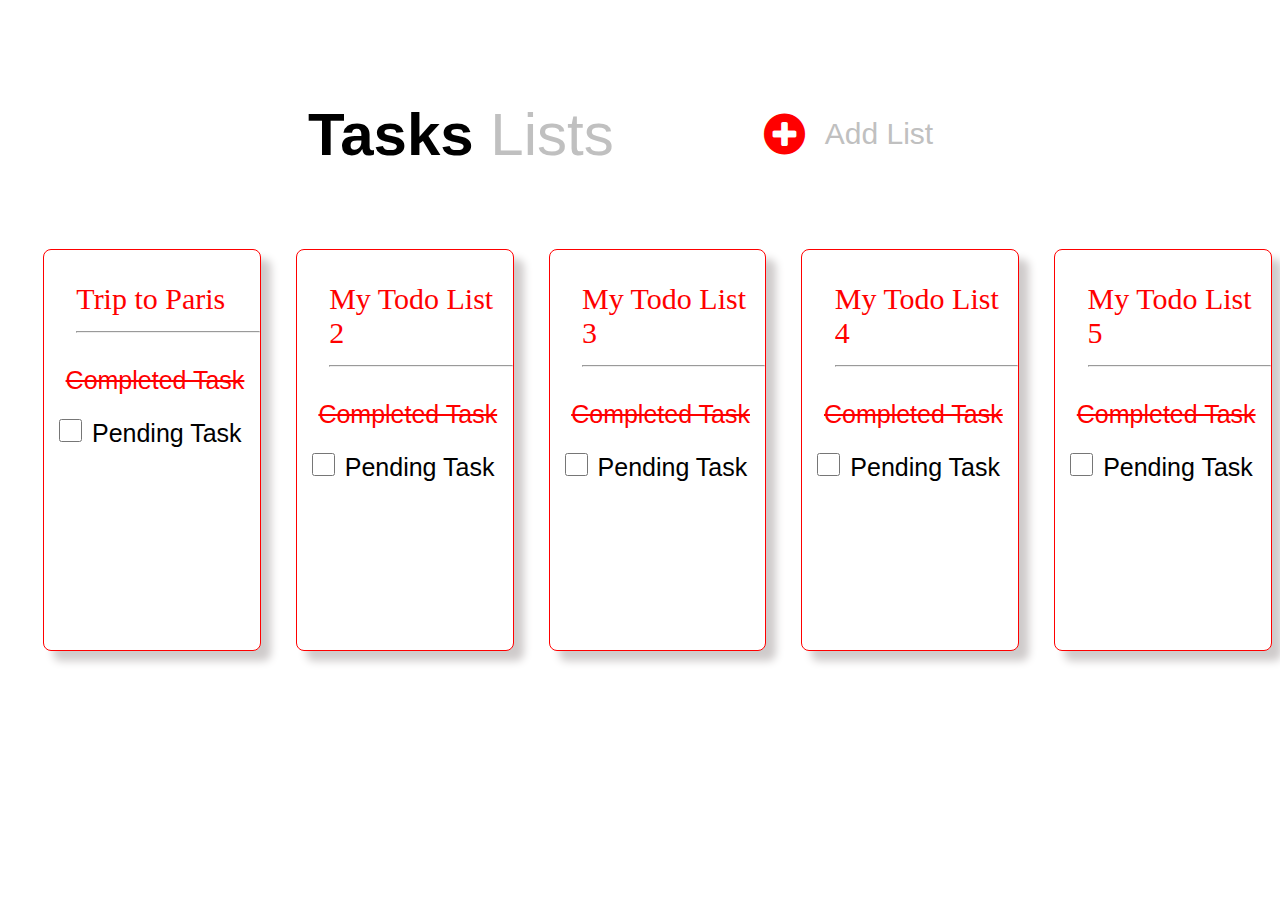
<file: index.html>
<!DOCTYPE html>
<html lang="en">
<head>
    <meta charset="UTF-8">
    <meta http-equiv="X-UA-Compatible" content="IE=edge">
    <meta name="viewport" content="width=device-width, initial-scale=1.0">
    <title>Project-3</title>
    <link rel="stylesheet" href="https://cdnjs.cloudflare.com/ajax/libs/font-awesome/4.7.0/css/font-awesome.min.css">
    <link rel="stylesheet" href="./response.css">
</head>
<body>
    <div class="heading">
        <div class="text">
          <b>Tasks</b> <span style="color: silver;">Lists</span>
       </div>

       <div class="circle">
        <a href="./add-new-list.html">
            <div class="fa fa-plus-circle" style="font-size: 48px;"></div>
        </a>

        </div>

       <div class="add"> Add List</div>
    </div>
    <div class="content">
        <div class="trip">
                 <a style="text-decoration:none;" href="./trip-to-paris.html" >
                  <div class="paris">Trip to Paris <hr style="color:silver ;"></div></a> 
                
                  <div class="task">Completed Task</div>
                  <div class="form">
                     <input type="checkbox" class="box" name="pending" id="pending">
                     <label for="pending">Pending Task</label>
                   </div>
        </div>
        <div class="trip">
               
                  <div class="paris">My Todo List 2 <hr></div>
                  <div class="task">Completed Task</div>
                  <div class="form">
                      <input type="checkbox" class="box" name="pending" id="pending">
                      <label for="pending">Pending Task</label>
                  </div> 
        </div>
               
       
        <div class="trip">       
                  <div class="paris">My Todo List 3 <hr></div>
                  <div class="task">Completed Task</div>
                  <div class="form">
                     <input type="checkbox" class="box" name="pending" id="pending">
                     <label for="pending">Pending Task</label>
                  </div>
        </div>

        <div class="trip">       
            <div class="paris">My Todo List 4<hr></div>
            <div class="task">Completed Task</div>
            <div class="form">
               <input type="checkbox" class="box" name="pending" id="pending">
               <label for="pending">Pending Task</label>
            </div>
        </div>

        <div class="trip">       
            <div class="paris">My Todo List 5<hr></div>
            <div class="task">Completed Task</div>
            <div class="form">
               <input type="checkbox" class="box" name="pending" id="pending">
               <label for="pending">Pending Task</label>
            </div>
        </div>

       
    </div>   
</body>
</html>
</file>
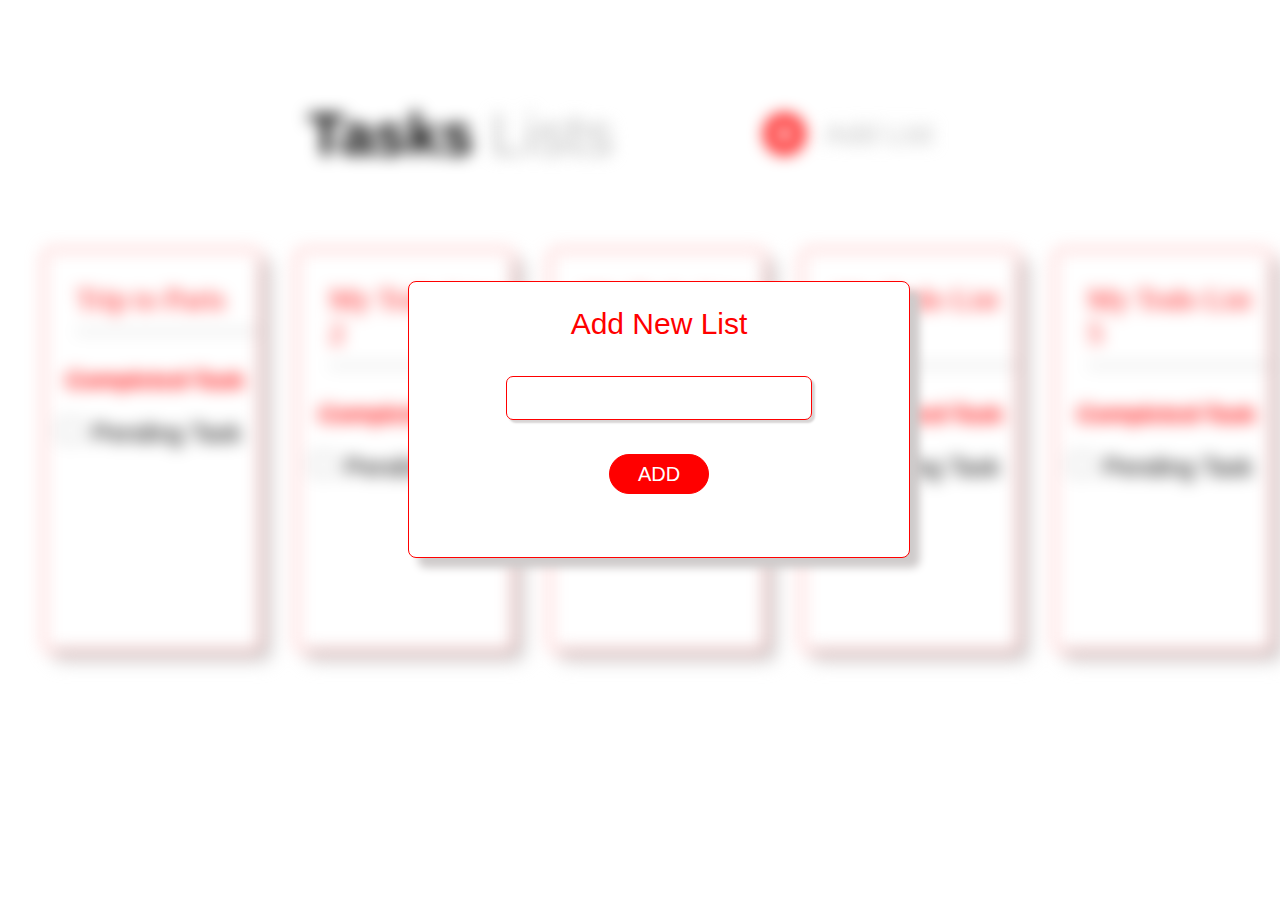
<file: add-new-list.html>
<!DOCTYPE html>
<html lang="en">
<head>
    <meta charset="UTF-8">
    <meta http-equiv="X-UA-Compatible" content="IE=edge">
    <meta name="viewport" content="width=device-width, initial-scale=1.0">
    <title>new-list</title>
    <link rel="stylesheet" href="./response.css">
    <link rel="stylesheet" href="https://cdnjs.cloudflare.com/ajax/libs/font-awesome/4.7.0/css/font-awesome.min.css">
</head>
<body>
    <div class="background">
        <div class="heading">
            <div class="text">
              <b>Tasks</b> <span style="color: silver;">Lists</span>
           </div>
    
           <div class="circle">
            <a href="./new-list.html">
                <div class="fa fa-plus-circle" style="font-size: 48px;"></div>
            </a>
    
            </div>
    
           <div class="add"> Add List</div>
        </div>
        <div class="content">
            <div class="trip">
                     <a style="text-decoration: none;" href="./paris.html" >
                      <div class="paris">Trip to Paris<hr></div></a>
                    
                      <div class="task">Completed Task</div>
                      <div class="form">
                         <input type="checkbox" class="box" name="pending" id="pending">
                         <label for="pending">Pending Task</label>
                       </div>
            </div>
            <div class="trip">
                   
                      <div class="paris">My Todo List 2 <hr></div>
                      <div class="task">Completed Task</div>
                      <div class="form">
                          <input type="checkbox" class="box" name="pending" id="pending">
                          <label for="pending">Pending Task</label>
                      </div> 
            </div>
                   
           
            <div class="trip">       
                      <div class="paris">My Todo List 3 <hr></div>
                      <div class="task">Completed Task</div>
                      <div class="form">
                         <input type="checkbox" class="box" name="pending" id="pending">
                         <label for="pending">Pending Task</label>
                      </div>
            </div>
    
            <div class="trip">       
                <div class="paris">My Todo List 4<hr></div>
                <div class="task">Completed Task</div>
                <div class="form">
                   <input type="checkbox" class="box" name="pending" id="pending">
                   <label for="pending">Pending Task</label>
                </div>
            </div>
    
            <div class="trip">       
                <div class="paris">My Todo List 5<hr></div>
                <div class="task">Completed Task</div>
                <div class="form">
                   <input type="checkbox" class="box" name="pending" id="pending">
                   <label for="pending">Pending Task</label>
                </div>
            </div>
    
           
        </div>   


    </div>
    
    <div class="new-list"> 
         <label for="list"> Add New List</label> <br> <br>
         <input class="box2" type="text" name="new-list" id="list"><br> <br>
         <input type="button" name="add" value="ADD" class="submit">

    </div>
    
</body>
</html>
</file>
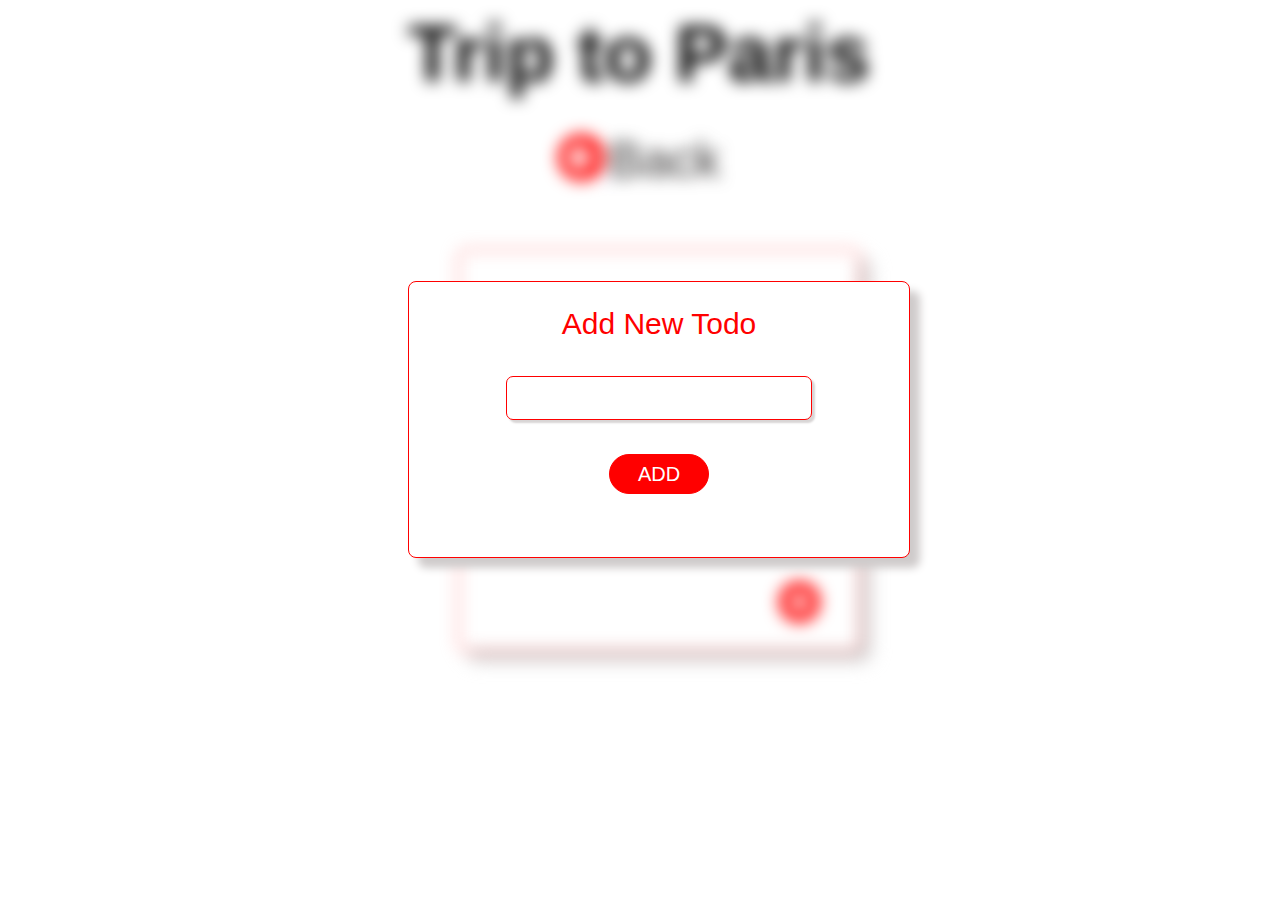
<file: new-to-do.html>
<!DOCTYPE html>
<html lang="en">
<head>
    <meta charset="UTF-8">
    <meta http-equiv="X-UA-Compatible" content="IE=edge">
    <meta name="viewport" content="width=device-width, initial-scale=1.0">
    <title>To-do</title>
    <link rel="stylesheet" href="https://cdnjs.cloudflare.com/ajax/libs/font-awesome/4.7.0/css/font-awesome.min.css">
    <link rel="stylesheet" href="./paris.css">
    <link rel="stylesheet" href="https://cdnjs.cloudflare.com/ajax/libs/font-awesome/4.7.0/css/font-awesome.min.css">
</head>
<body>
 <div class="background2">
     <div class="page">
           <div class="head2">
               Trip to Paris 
           </div>
        
           <div class="back">
               <a href="./index.html">
                 <div class="fa fa-arrow-circle-left" style="color: red;font-size: 55px;" > </div>
               </a>  
               <span class="text1" >Back</span>
      
            </div>
      </div>
 
 
        <div class="trip2" >
                 <div class="paris1">Trip to Paris <hr></div>
                 <div class="task1">Completed Task</div>
                 <div class="form1">
                      <input type="checkbox" class="box" name="pending" id="pending">
                      <label for="pending">Pending Task</label>
                 </div>
              <div class="circle1">
                  <a href="./new-list.html">
                       <div class="fa fa-plus-circle" style="font-size: 48px;"></div>
                  </a>
                </div>

        </div>
   </div>

 <div class="new-list"> 
    <label for="list"> Add New Todo</label> <br> <br>
    <input class="box2" type="text" name="new-list" id="list"><br> <br>
    <input type="button" name="add" value="ADD" class="submit">

</div>
      
</body>
</html>
</file>
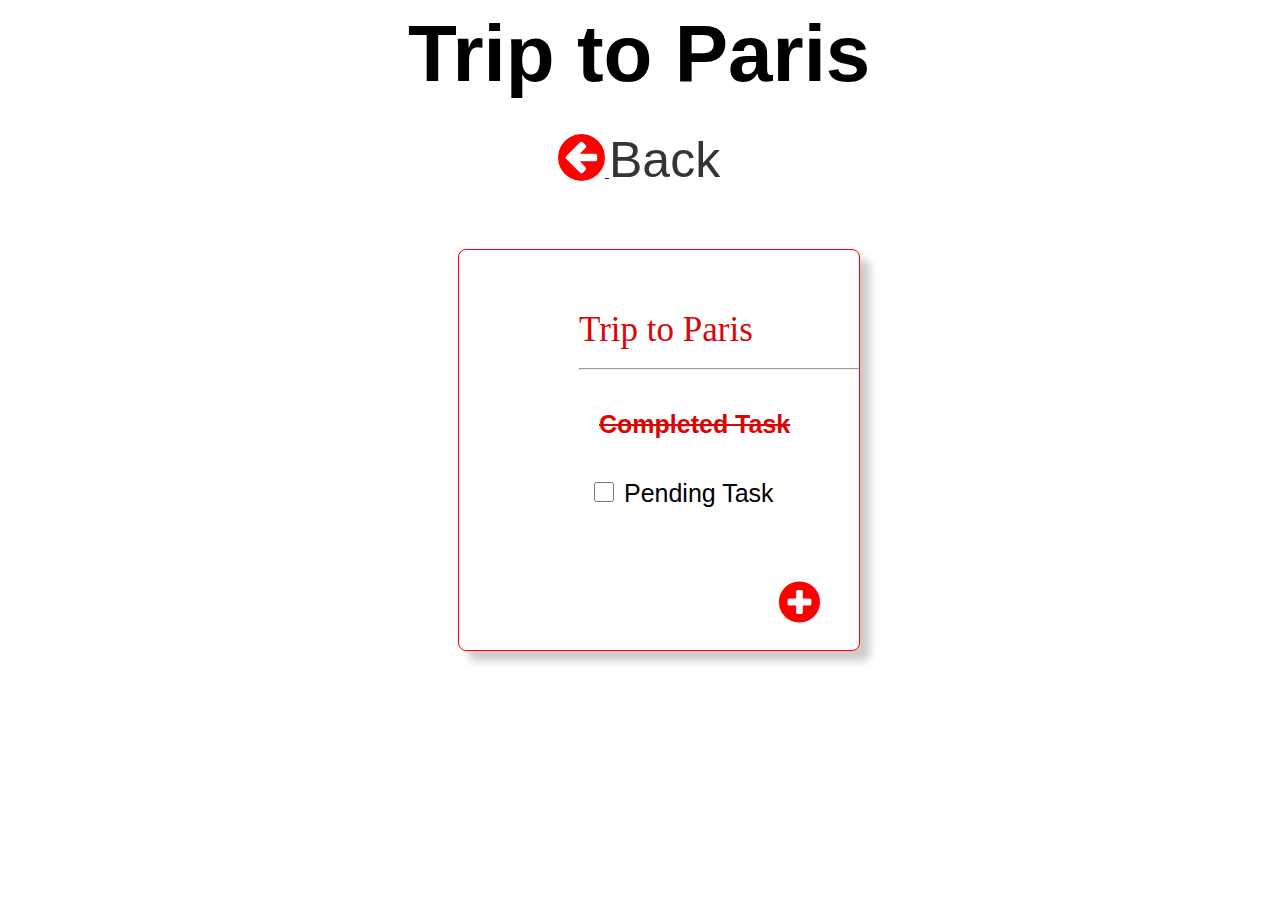
<file: trip-to-paris.html>
<!DOCTYPE html>
<html lang="en">
<head>
    <meta charset="UTF-8">
    <meta http-equiv="X-UA-Compatible" content="IE=edge">
    <meta name="viewport" content="width=device-width, initial-scale=1.0">
    <title>Trip-To-Paris</title>
    <link rel="stylesheet" href="https://cdnjs.cloudflare.com/ajax/libs/font-awesome/4.7.0/css/font-awesome.min.css">
    <link rel="stylesheet" href="./paris.css">
    <link rel="stylesheet" href="https://cdnjs.cloudflare.com/ajax/libs/font-awesome/4.7.0/css/font-awesome.min.css">
</head>
<body>
  <div class="page">
       
       
    
       <div class="head1">
            Trip to Paris 
       </div>
       
  
    

      <div class="back">
            <a href="./index.html">
                <div class="fa fa-arrow-circle-left" style="color: red;font-size: 55px;" > </div>
            </a>  
            <span class="text1" >Back</span>
     
      </div>
 </div>


       <div class="trip1" >
                <div class="paris1">Trip to Paris <hr></div>
                <div class="task1">Completed Task</div>
                <div class="form1">
                  <input type="checkbox" class="box" name="pending" id="pending">
                  <label for="pending">Pending Task</label>
                </div>
             <div class="circle1">
                 <a href="./new-to-do.html">
                      <div class="fa fa-plus-circle" style="font-size: 48px;"></div>
                 </a>
        </div>
      
</body>
</html>
</file>
<file: response.css>
.heading{
    display: flex;
    margin-top: 100px;
    text-align:center;
}


.text{

    font-size: 60px;
    font-family:sans-serif;
    margin-left: 300px;
}




.circle{
    margin-left: 150px;
    margin-top: 10px;  
}
.fa{

    color:red;
}


.add{

    margin-left: 20px;
    font-size: 30px;
    font-family: sans-serif;
    color: silver;
    margin-top: 17px;
}

  

.content{
    
    display: flex;
    margin-left: 0px;
    




}

.trip{

    border: 1px solid red;
    height: 400px;
    width: 220px;
    margin-top: 80px;
    margin-left: 35px;
    background-color: white;
    border-radius: 8px;
    box-shadow: 10px 10px 8px rgb(207, 203, 203);
    
}

.paris{

    color:red;
    margin-left:15% ; 
    margin-top: 15%;
    font-size: 30px;
    font-family:Franklin Gothic Book;


}

.task{

    color: red;
    margin-left:10% ; 
    margin-top: 15%;
    font-size: 25px;
    font-family: sans-serif;
    text-decoration: line-through;
    
}

.form{

    margin-top: 10%;
    font-size: 25px;
    font-family: sans-serif;


}

input.box{

    width: 23px;
    height: 23px;
    margin-left: 15px;

}

@media  screen and (min-width:300px) and (max-width:650px){ 
    .content{
        display: block;
    }
    .trip{
        border-color: silver;
        width: 100%;
        height: 80px;
        margin-top: 30px;
        margin-left: 20px;
    }
    .heading{
        width: 400px;
        display:inline-flex;
        text-align: center;
        display: flex;
    }
    .task{
        display: none;
    
    }
    .form{

        display: none;
    }
    hr{
        display: none;
    }
    .paris{
        margin: 25px 10px 10px 30px;
        
        color: rgb(173, 164, 164);
    }
    .text{
        font-size:50px;
        margin: 0px;
        margin-left: 20px;
        padding: 0px;
        display: inline-flex;
    }
    .add{
        display: none;
    }
    .circle{
        margin-top: 1%;
    
        margin-left: 50px;
    }
    
}

.background{
    filter: blur(8px);
    /* position: absolute;  */
}
.new-list{
    border: 1px solid red;
    height: 250px;
    width: 500px;
    padding-top:25px;  
    margin:-370px 150px 150px 400px;
    background-color: white;
    border-radius: 8px;
    box-shadow: 10px 10px 8px rgb(207, 203, 203);
    font-size: 30px;
    font-family: sans-serif;
    text-align: center;
    color: red;

     position: absolute; 
}
.submit{
    border:1px solid red;
    width: 100px;
    height: 40px;
    border-radius: 20px;
    color:white;
    font-size: 20px;
    background-color: red;
}
.box2{

    border: 1px solid red;
    width: 300px;
    height: 40px;
    
    border-radius: 7px;
    box-shadow: 3px 3px 2px rgb(216, 213, 213);


}

@media screen and (min-width:300px) and (max-width:650px){
    .new-list{
        margin: 280px 0px 0px 20px;
        width:350px ;
        height: 200px;
        padding: 10px;
        line-height: 30px;
        font-size: 25px;


    }
    .box2{
        width:250px ;
    }
    .background{
        position: absolute;
    }
    
}
</file>
<file: paris.css>
.head1{
    
    display:inline;
    font-size: 80px;
    font-weight: bold;
    font-family: sans-serif;
    margin: 70px 0px 0px 400px; 
    
}

.back{
    margin-left: 550px;
    margin-top: 30px;


}
.text1{
    font-size:50px;
    font-family: sans-serif;
    color: rgb(53, 51, 51);
    
    
}

.trip1{
    border: 1px solid red;
    height: 400px;
    width: 400px;
    margin-top: 60px;
    margin-left: 450px;
    background-color: white;
    border-radius: 8px;
    box-shadow: 10px 10px 8px rgb(207, 203, 203);
    



}
.paris1{
    color:rgb(219, 5, 5);
    margin-left:30% ; 
    margin-top: 15%;
    font-size: 35px;
    font-family:Franklin Gothic Book;
    
}

.task1{
    color: rgb(219, 5, 5);
    margin-left:35% ; 
    margin-top: 10%;
    font-size: 25px;
    font-weight: bold;
    font-family: sans-serif;
    text-decoration: line-through;


}

.form1{
    margin-top: 10%;
    margin-left:30% ;
    font-size: 25px;
    font-family: sans-serif;

}
input.box{

    width: 20px;
    height: 20px;
    margin-left: 15px;

}

.circle1{
    
    
    margin-left: 320px;
    margin-top: 70px;

}  

.fa-plus-circle{
    
    color: red;
}

@media screen and (min-width:300px) and (max-width:650px) {
    .head1{
        width: 100%;
        margin: 0px 20px 20px 90px;
        font-size:50px ;
         position: absolute; 
    }

    .trip1{
        margin:60px 20px 10px 40px;
        width: 350px;
        height:500px ;
        border-radius: 15px;
        box-shadow: 20px 20px 10px rgb(207, 203, 203);
    }
    .paris1{
        color:rgb(219, 5, 5);
        margin-left:20% ; 
        margin-top: 15%;
        font-size: 50px;
        font-family:Franklin Gothic Book;
        
    }

    
    .task1{
        color: rgb(219, 5, 5);
        margin-left:15% ; 
        margin-top: 10%;
        font-size: 30px;
        font-weight: bold;
        font-family: sans-serif;
        text-decoration: line-through;
    
    
    }
    
    .form1{
        margin-top: 10%;
        margin-left:10% ;
        font-size: 35px;
        font-family: sans-serif;
    
    }
    input.box{

        width: 20px;
        height: 20px;
        margin-left: 15px;
    }
    
    .circle1{
        
        
        margin-left: 280px;
        margin-top: 140px;
    }
    
    .page{
        display: inline;
    }
    
    .back{
        /* position: absolute; */
        margin: 80px 0px 0px 20px;
        
    }
    .text1{
        display: none;
    }

    
}

.background2{

    filter: blur(8px);
}
.new-list{
    border: 1px solid red;
    height: 250px;
    width: 500px;
    padding-top:25px;  
    margin:-370px 150px 150px 400px;
    background-color: white;
    border-radius: 8px;
    box-shadow: 10px 10px 8px rgb(207, 203, 203);
    font-size: 30px;
    font-family: sans-serif;
    text-align: center;
    color: red;

     position: absolute; 
}
.submit{
    border:1px solid red;
    width: 100px;
    height: 40px;
    border-radius: 20px;
    color:white;
    font-size: 20px;
    background-color: red;
}
.box2{

    border: 1px solid red;
    width: 300px;
    height: 40px;
    
    border-radius: 7px;
    box-shadow: 3px 3px 2px rgb(216, 213, 213);


}
.head2{
    
    display:inline;
    font-size: 80px;
    font-weight: bold;
    font-family: sans-serif;
    margin: 70px 0px 0px 400px; 
    
}
.trip2{
    border: 1px solid red;
    height: 400px;
    width: 400px;
    margin-top: 60px;
    margin-left: 450px;
    background-color: white;
    border-radius: 8px;
    box-shadow: 10px 10px 8px rgb(207, 203, 203);
    



}

@media screen and (min-width:300px) and (max-width:650px){
    .new-list{
        margin: 350px 0px 0px 40px;
        width:400px ;
        height: 200px;
        padding: 10px;
        line-height: 30px;
        font-size: 30px;
        position: absolute;


    }
    .box2{
        width:250px ;
    }
    .background2{
        position: absolute;  
    }
    .head2{
        width: 100%;
        margin: 75px 20px 20px 90px;
        font-size:50px ;
         position: absolute; 
    }
    .trip2{
        margin:80px 20px 10px 60px;
        width: 370px;
        height:550px ;
        border-radius: 15px;
        box-shadow: 20px 20px 10px rgb(207, 203, 203);
    }
    
}
</file>
